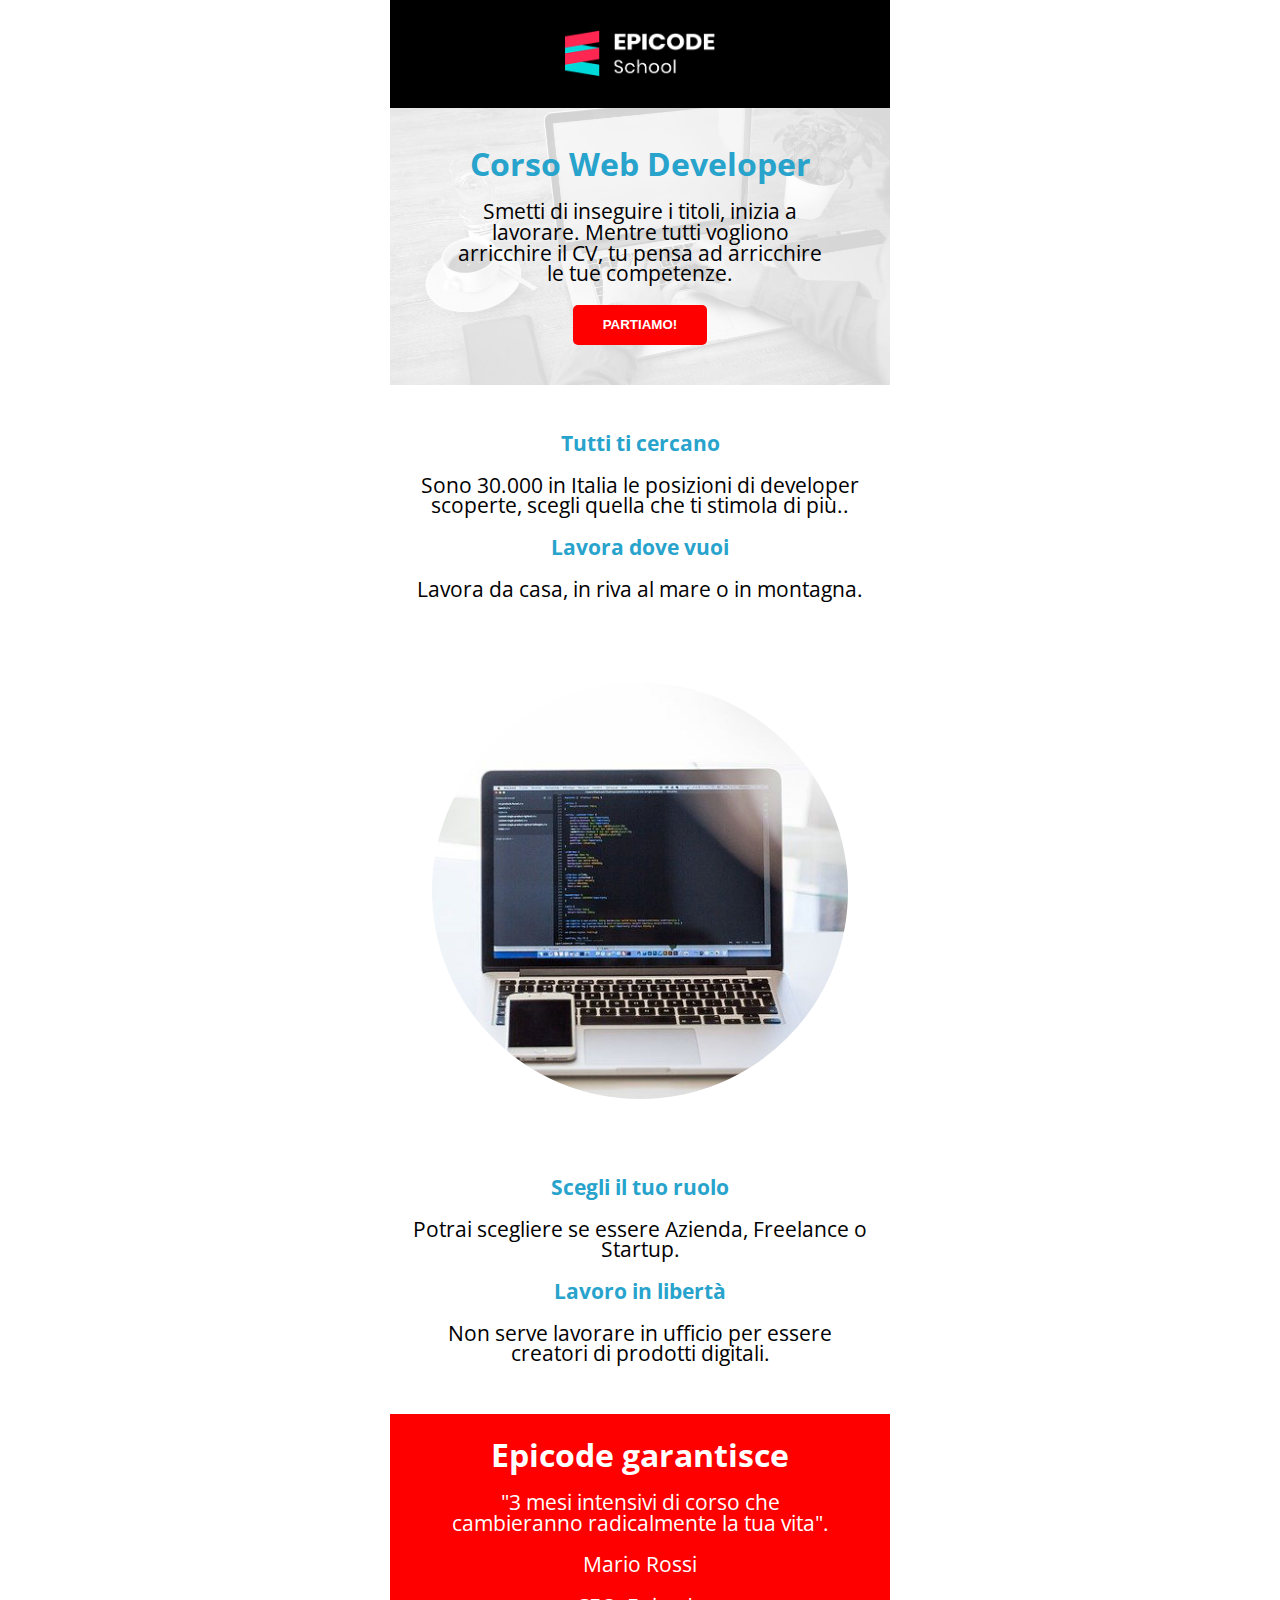
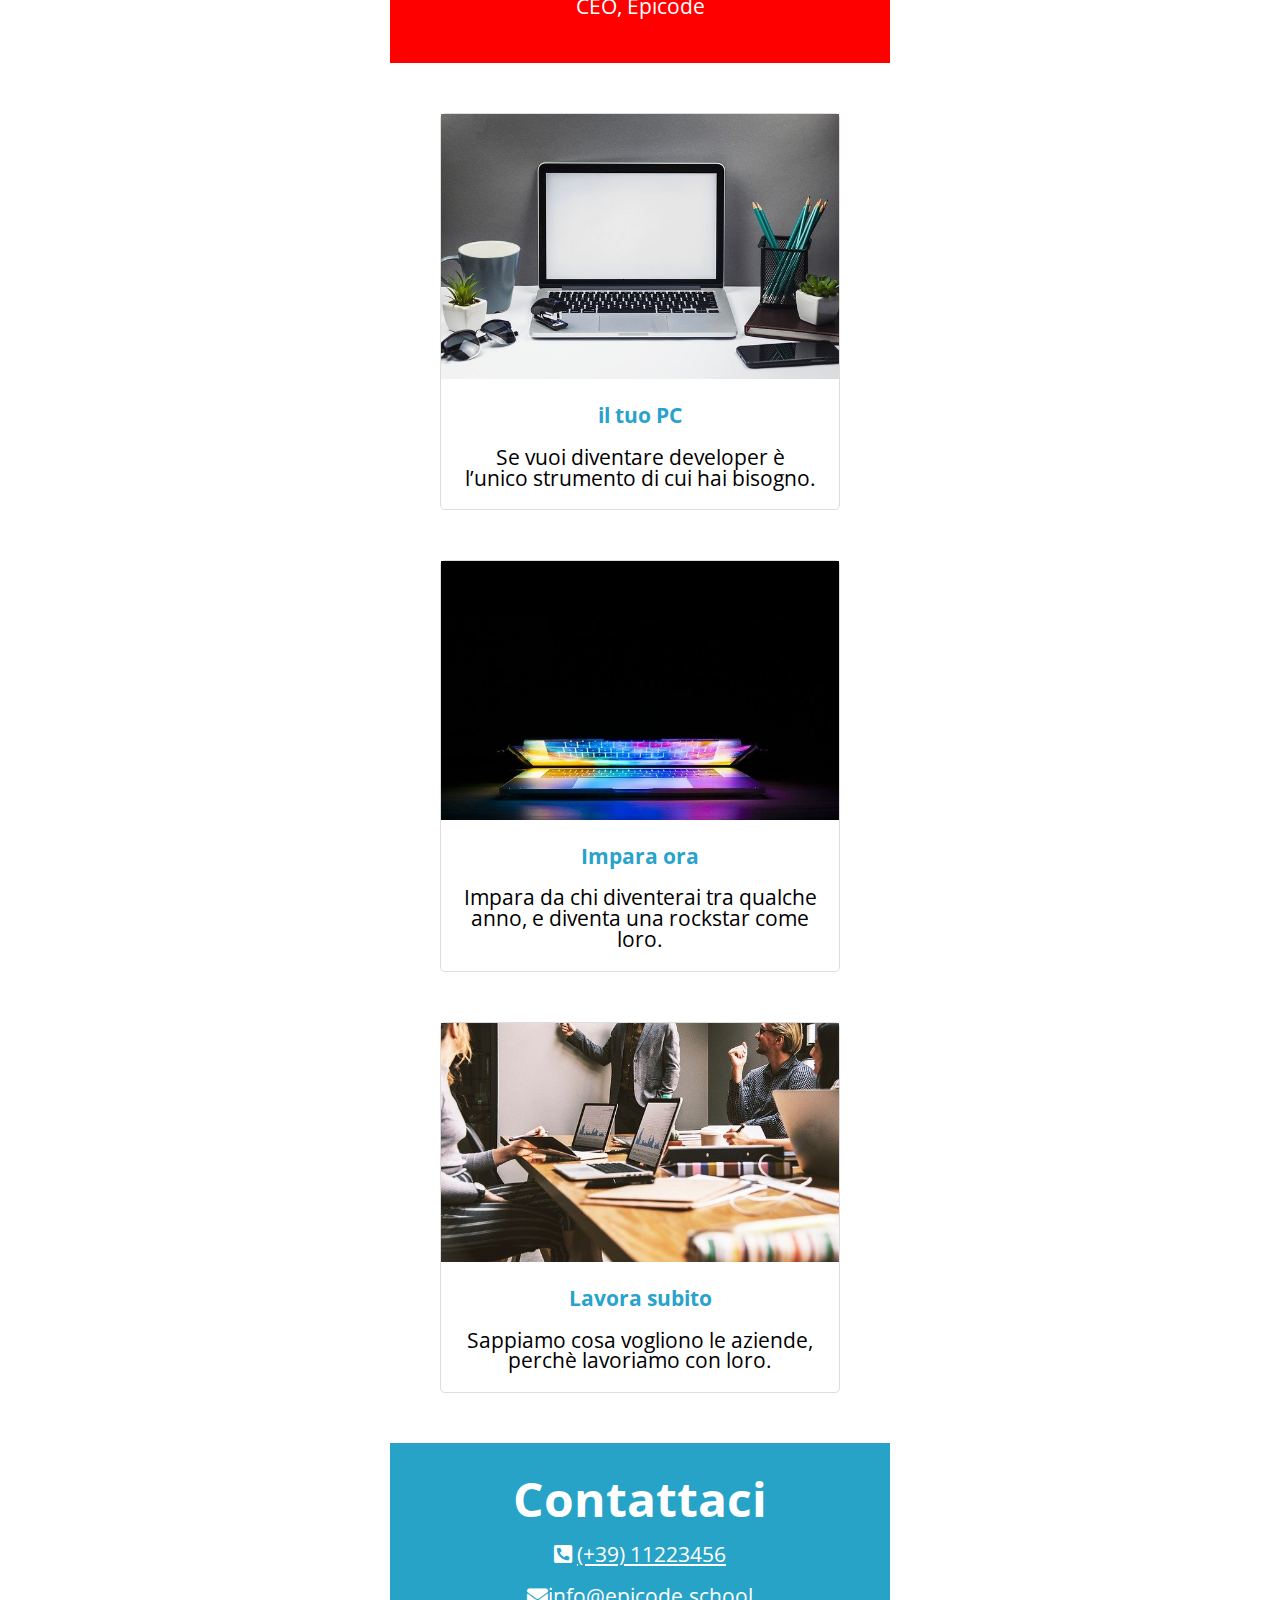
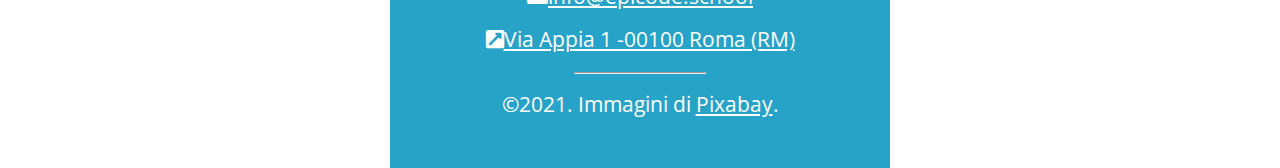
<file: index.html>
<!DOCTYPE html>
<html lang="en">
  <head>
    <meta charset="UTF-8" />
    <meta name="description" content="Friday Epicode Project Week1" />
    <meta name="viewport" content="width=device-width, initial-scale=1.0" />
    <title>Mockup Mobile Epicodet</title>
    <link rel="stylesheet" href="css/reset.css" />
    <link rel="stylesheet" href="css/style.css" />
    <link rel="stylesheet" href="https://fonts.google.com/" />
    <link
      rel="stylesheet"
      href="https://cdnjs.cloudflare.com/ajax/libs/font-awesome/5.15.4/css/all.min.css"
      integrity="sha512-1ycn6IcaQQ40/MKBW2W4Rhis/DbILU74C1vSrLJxCq57o941Ym01SwNsOMqvEBFlcgUa6xLiPY/NS5R+E6ztJQ=="
      crossorigin="anonymous"
      referrerpolicy="no-referrer"
    />
  </head>
  <body>
    <header>
      <div>
        <img id="logo" src="images/logo.png" alt="logoepicode" />
      </div>
      <div id="banner">
        <h1>Corso Web Developer</h1>
        <p>
          Smetti di inseguire i titoli, inizia a lavorare. Mentre tutti vogliono
          arricchire il CV, tu pensa ad arricchire le tue competenze.
        </p>
        <button type="menu">PARTIAMO!</button>
      </div>
    </header>

    <main>
      <h3>Tutti ti cercano</h3>
      <p>
        Sono 30.000 in Italia le posizioni di developer scoperte, scegli quella
        che ti stimola di più..
      </p>
      <h3>Lavora dove vuoi</h3>
      <p>Lavora da casa, in riva al mare o in montagna.</p>
      <div id="imgnot">
        <img id="imgnote" src="images/notebook.jpg" alt="fotopc" width="100%" />
      </div>
      <h3>Scegli il tuo ruolo</h3>
      <p>Potrai scegliere se essere Azienda, Freelance o Startup.</p>
      <h3>Lavoro in libertà</h3>
      <p>
        Non serve lavorare in ufficio per essere creatori di prodotti digitali.
      </p>
      <!-- ARTICLE START -->
      <article>
        <h2>Epicode garantisce</h2>
        <p>
          "3 mesi intensivi di corso che cambieranno radicalmente la tua vita".
        </p>
        <p>Mario Rossi</p>
        <p>CEO, Epicode</p>
      </article>
      <!-- ARTICLE END -->
      <div class="sottoarticle">
        <img src="images/foto1.jpg" alt="img2" width="100%" />
        <h3>il tuo PC</h3>
        <p>
          Se vuoi diventare developer è l’unico strumento di cui hai bisogno.
        </p>
      </div>
      <div class="sottoarticle">
        <img src="images/foto2.jpg" alt="img2" width="100%" />
        <h3>Impara ora</h3>
        <p>
          Impara da chi diventerai tra qualche anno, e diventa una rockstar come
          loro.
        </p>
      </div>
      <div class="sottoarticle">
        <img src="images/foto3.jpg" alt="img3" width="100%" />
        <div>
          <h3>Lavora subito</h3>
          <p>Sappiamo cosa vogliono le aziende, perchè lavoriamo con loro.</p>
        </div>
      </div>
    </main>
    <footer>
      <div>
        <h2>Contattaci</h2>
        <p>
          <i class="fas fa-phone-square-alt"></i> <a href="#">(+39) 11223456</a>
        </p>
        <p>
          <i class="fas fa-envelope"></i><a href="#">info@epicode.school</a>
        </p>
        <p>
          <i class="fas fa-external-link-square-alt"></i
          ><a href="#">Via Appia 1 -00100 Roma (RM)</a>
        </p>
        <hr />
        <p>©2021. Immagini di <a href="#">Pixabay</a>.</p>
      </div>
    </footer>
  </body>
</html>
</file>
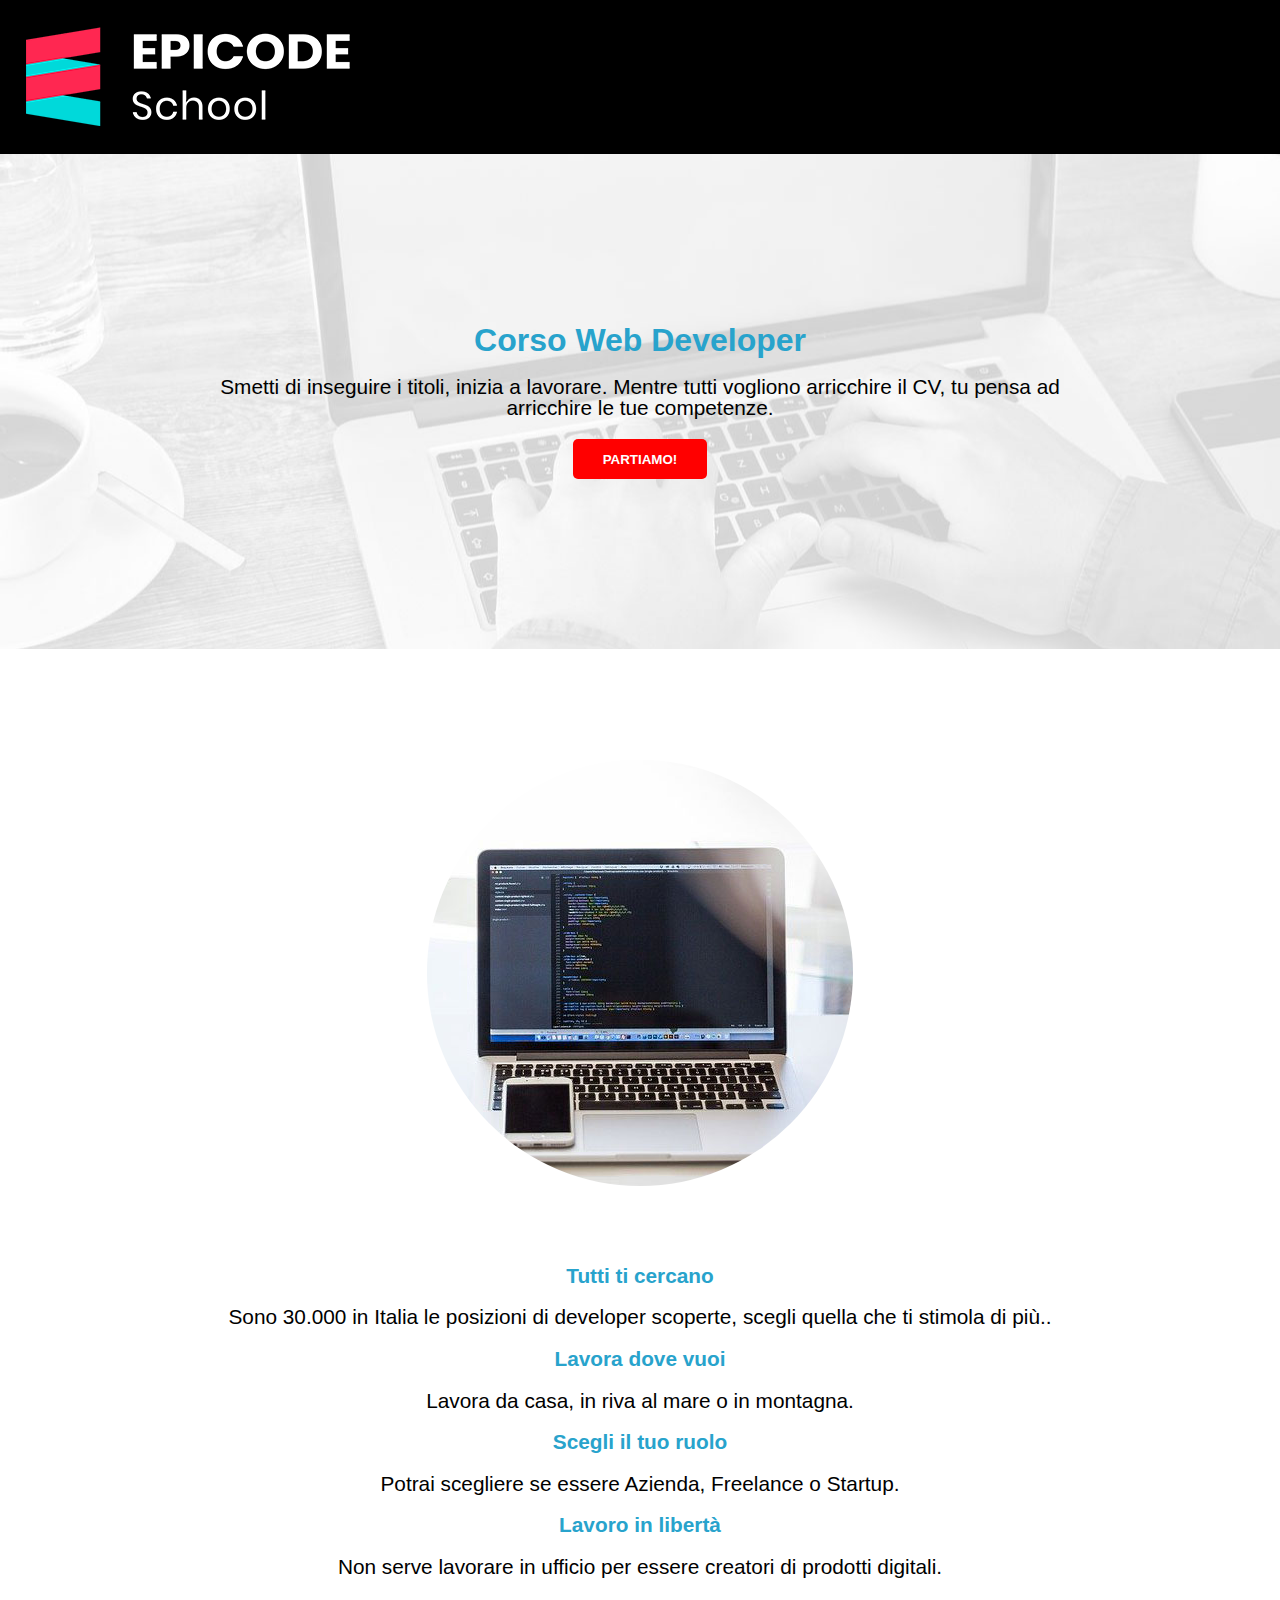
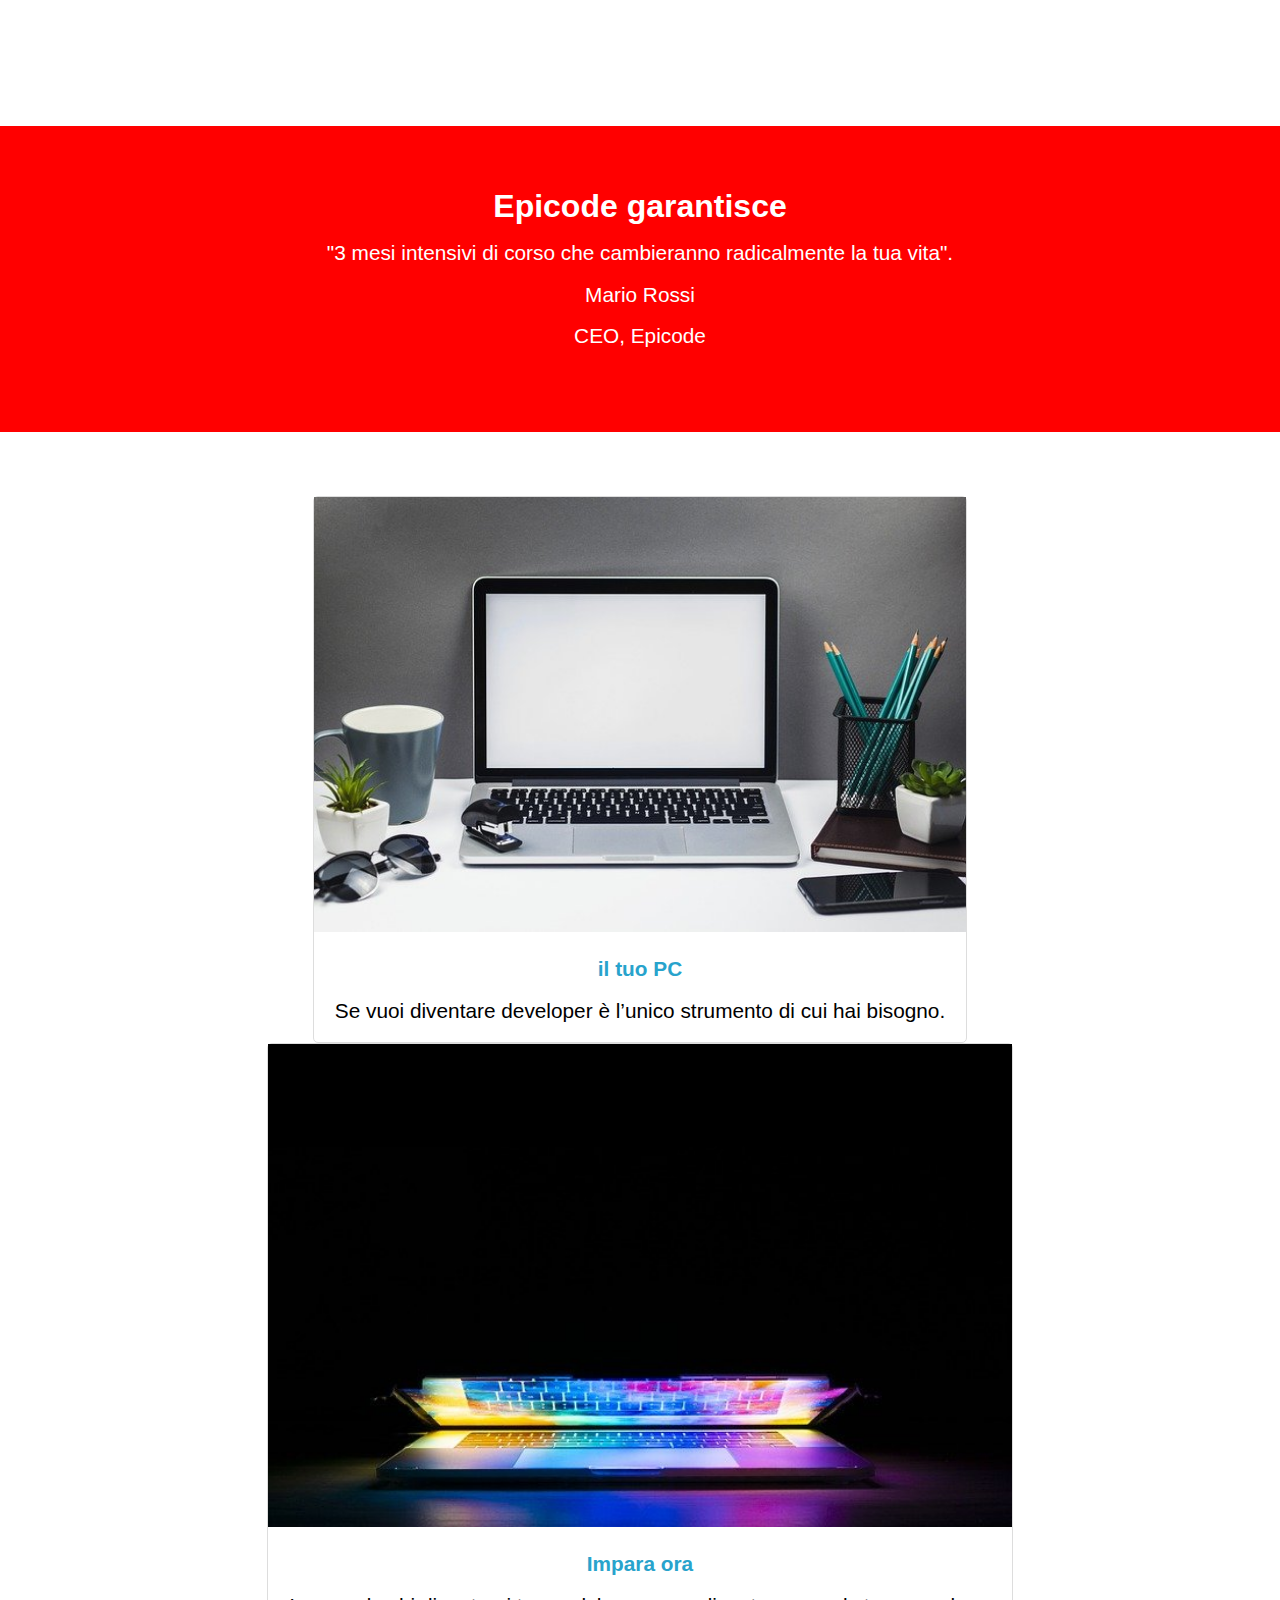
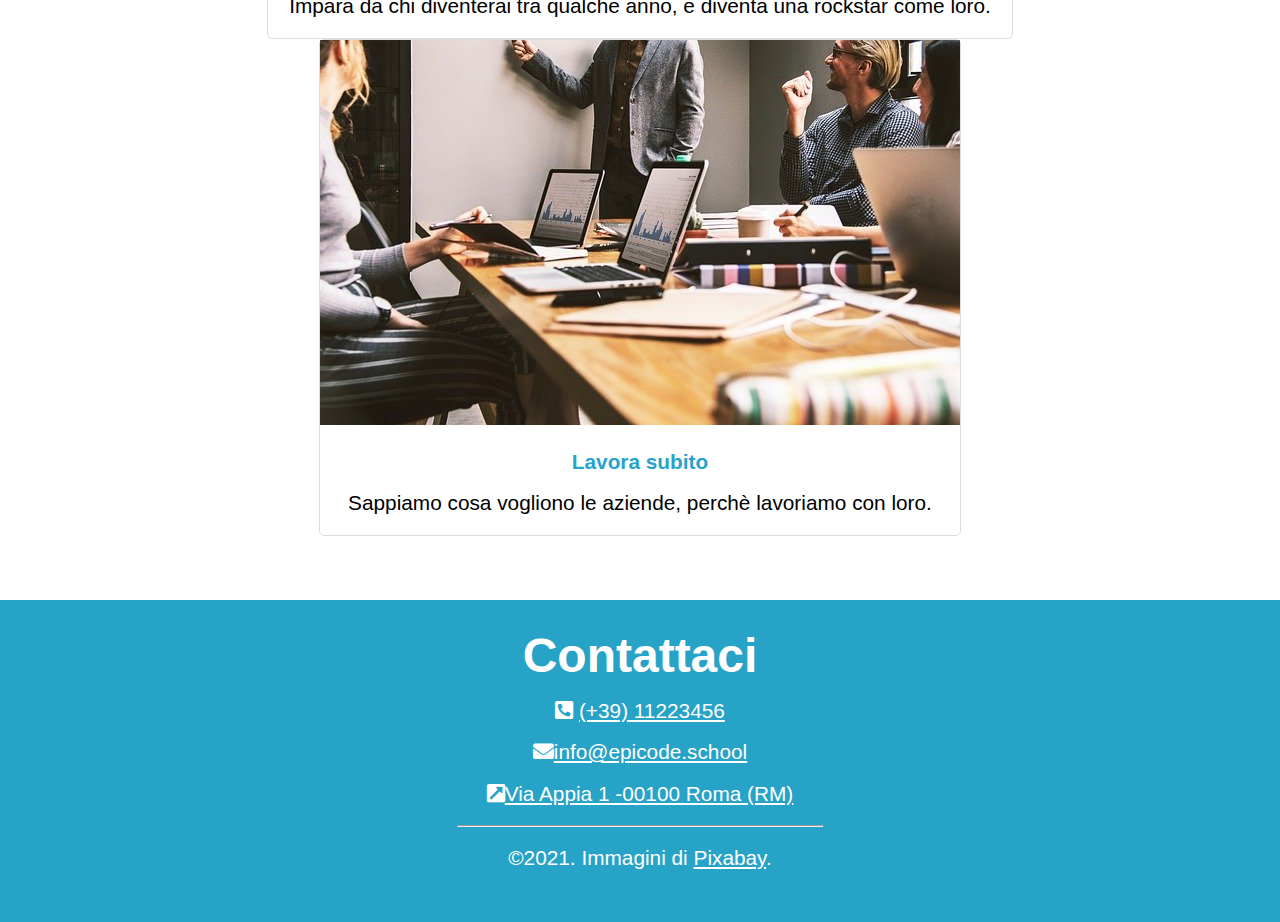
<file: indexdekstop.html>
<!DOCTYPE html>
<html lang="en">
  <head>
    <meta charset="UTF-8" />
    <meta name="description" content="Friday Epicode Project Week1" />
    <meta name="viewport" content="width=device-width, initial-scale=1.0" />
    <title>Mockup Mobile Epicodet</title>
    <link rel="stylesheet" href="css/reset.css" />
    <link rel="stylesheet" href="styledekstop.css" />
    <link rel="stylesheet" href="https://fonts.google.com/" />
    <link
      rel="stylesheet"
      href="https://cdnjs.cloudflare.com/ajax/libs/font-awesome/5.15.4/css/all.min.css"
      integrity="sha512-1ycn6IcaQQ40/MKBW2W4Rhis/DbILU74C1vSrLJxCq57o941Ym01SwNsOMqvEBFlcgUa6xLiPY/NS5R+E6ztJQ=="
      crossorigin="anonymous"
      referrerpolicy="no-referrer"
    />
  </head>
  <body>
    <header>
      <div>
        <div id="img1">
          <img src="images/logo.png" alt="logoepicode" />
        </div>
      </div>
      <div id="banner">
        <h1>Corso Web Developer</h1>
        <p>
          Smetti di inseguire i titoli, inizia a lavorare. Mentre tutti vogliono
          arricchire il CV, tu pensa ad arricchire le tue competenze.
        </p>
        <button type="menu">PARTIAMO!</button>
      </div>
    </header>

    <main>
      <div id="note">
        <div id="imgnot">
          <img
            id="imgnote"
            src="images/notebook.jpg"
            alt="fotopc"
            width="100%"
          />
        </div>
        <div id="vicinoalnote">
          <h3>Tutti ti cercano</h3>
          <p>
            Sono 30.000 in Italia le posizioni di developer scoperte, scegli
            quella che ti stimola di più..
          </p>
          <h3>Lavora dove vuoi</h3>
          <p>Lavora da casa, in riva al mare o in montagna.</p>

          <h3>Scegli il tuo ruolo</h3>
          <p>Potrai scegliere se essere Azienda, Freelance o Startup.</p>
          <h3>Lavoro in libertà</h3>
          <p>
            Non serve lavorare in ufficio per essere creatori di prodotti
            digitali.
          </p>
        </div>
      </div>
      <!-- ARTICLE START -->
      <article>
        <h2>Epicode garantisce</h2>
        <p>
          "3 mesi intensivi di corso che cambieranno radicalmente la tua vita".
        </p>
        <p>Mario Rossi</p>
        <p>CEO, Epicode</p>
      </article>
      <!-- ARTICLE END -->
      <div id="foto3">
      <div class="sottoarticle">
        <img src="images/foto1.jpg" alt="img2" width="100%" />
        <h3>il tuo PC</h3>
        <p>
          Se vuoi diventare developer è l’unico strumento di cui hai bisogno.
        </p>
      </div>
      <div class="sottoarticle">
        <img src="images/foto2.jpg" alt="img2" width="100%" />
        <h3>Impara ora</h3>
        <p>
          Impara da chi diventerai tra qualche anno, e diventa una rockstar come
          loro.
        </p>
      </div>
      <div class="sottoarticle">
        <img src="images/foto3.jpg" alt="img3" width="100%" />
        <div>
          <h3>Lavora subito</h3>
          <p>Sappiamo cosa vogliono le aziende, perchè lavoriamo con loro.</p>
        </div>
      </div>
    </main>
    <footer>
      <div>
        <h2>Contattaci</h2>
        <p>
          <i class="fas fa-phone-square-alt"></i> <a href="#">(+39) 11223456</a>
        </p>
        <p>
          <i class="fas fa-envelope"></i><a href="#">info@epicode.school</a>
        </p>
        <p>
          <i class="fas fa-external-link-square-alt"></i
          ><a href="#">Via Appia 1 -00100 Roma (RM)</a>
        </p>
        <hr />
        <p>©2021. Immagini di <a href="#">Pixabay</a>.</p>
      </div>
    </footer>
  </body>
</html>
</file>
<file: css/style.css>
/* FONT */
@import url("https://fonts.googleapis.com/css2?family=Open+Sans:ital,wght@0,300..800;1,300..800&display=swap");
/* GENERALI */
body {
  max-width: 500px;
  margin-left: auto;
  margin-right: auto;
  font-family: "Open Sans", sans-serif;
  font-optical-sizing: auto;
  font-weight: <weight>;
  font-style: normal;
  font-variation-settings: "wdth" 100;
}

body h1 {
  font-size: 2em;
}
body p {
  font-size: 1.3em;
  margin: 1em;
}
/* HEADER */
header {
  font-size: 1, 2em;
  background-color: black;
  text-align: center;
}
#logo {
  width: 30%;
  padding: 6%;
}

header h1 {
  color: #28a3cc;
  font-weight: bold;
}
#banner {
  background-image: url(../images/banner.jpg);
  padding: 40px;
  background-position: center;
  background-size: cover;
}
header button {
  border-radius: 5px;
  color: white;
  background-color: red;
  height: 3em;
  width: 10em;
  font-weight: bold;
  border: none;
}
/* MAIN */
main {
  margin-top: 3em;
}
main h3 {
  text-align: center;
  color: #28a3cc;
  font-weight: bold;
  font-size: 1.3em;
}
main p {
  text-align: center;
}
main img {
  margin-bottom: 1.5em;
}
#imgnot {
  padding: 2em;
  font-size: 1.3em;
}
#imgnote {
  border-radius: 250px;
  margin-bottom: 8%;
  margin-top: 5%;
}

/* ARTCILE INSIDE MAIN */
article {
  background-color: red;
  text-align: center;
  color: white;
  padding: 5%;
  margin-top: 10%;
}

article h2 {
  font-weight: bold;
  font-size: 2em;
}
.borderimg {
  border: solid 1px black;
}

/* ARTICLE INSIDE MAIN END */

/* UNDER ARTICLE */
.sottoarticle {
  border: solid #dddddd 0.1px;
  margin: 10%;
  border-radius: 5px;
}
/* FOOTER */
footer {
  background-color: #27a3c7;
  color: white;
  text-align: center;
}
footer h2 {
  font-weight: bold;
  font-size: 3em;
}
footer div {
  padding: 2em;
}

a {
  color: white;
}

hr {
  width: 30%;
}
</file>
<file: styledekstop.css>
/* FONT */

/*  GENERALI */
body {
  font-family: "Open Sans", sans-serif;
  font-optical-sizing: auto;
  font-weight: <weight>;
  font-style: normal;
  font-variation-settings: "wdth" 100;
}

body h1 {
  font-size: 2em;
}
body p {
  font-size: 1.3em;
  margin: 1em;
}
/* HEADER */
header {
  background-color: black;
}
#img1 {
  padding: 2%;
  width: 10%;
}
header h1 {
  color: #28a3cc;
  font-weight: bold;
}
#banner {
  background-image: url(../images/banner.jpg);
  text-align: center;
  padding: 170px;
  background-position: 50% 50%;
}
header button {
  border-radius: 5px;
  color: white;
  background-color: red;
  height: 3em;
  width: 10em;
  font-weight: bold;
  border: none;
}
/* MAIN */
main {
  margin-top: 3em;
}
main h3 {
  text-align: center;
  color: #28a3cc;
  font-weight: bold;
  font-size: 1.3em;
}
main p {
  text-align: center;
}
main img {
  margin-bottom: 1.5em;
}
#note {
  text-align: center;
}
#note p h3 {
  text-align: left;
}
#imgnot {
  padding: 2em;
  font-size: 1.3em;
  display: inline-block;
}
#imgnote {
  border-radius: 250px;
  margin-bottom: 8%;
  margin-top: 5%;
}
#vicinoalnote {
  display: inline-block;
}

/* ARTCILE INSIDE MAIN */
article {
  background-color: red;
  text-align: center;
  color: white;
  padding: 5%;
  margin-top: 10%;
}

article h2 {
  font-weight: bold;
  font-size: 2em;
}
.borderimg {
  border: solid 1px black;
}

/* ARTICLE INSIDE MAIN END */

/* UNDER ARTICLE */

.sottoarticle {
  border: solid #dddddd 0.1px;
  max-height: 650px;
  border-radius: 5px;
  display: inline-block;
}
#foto3 {
  text-align: center;
  padding: 5%;
}
/* FOOTER */
footer {
  background-color: #27a3c7;
  color: white;
  text-align: center;
}
footer h2 {
  font-weight: bold;
  font-size: 3em;
}
footer div {
  padding: 2em;
}

hr {
  width: 30%;
}
a {
  color: white;
}
</file>
